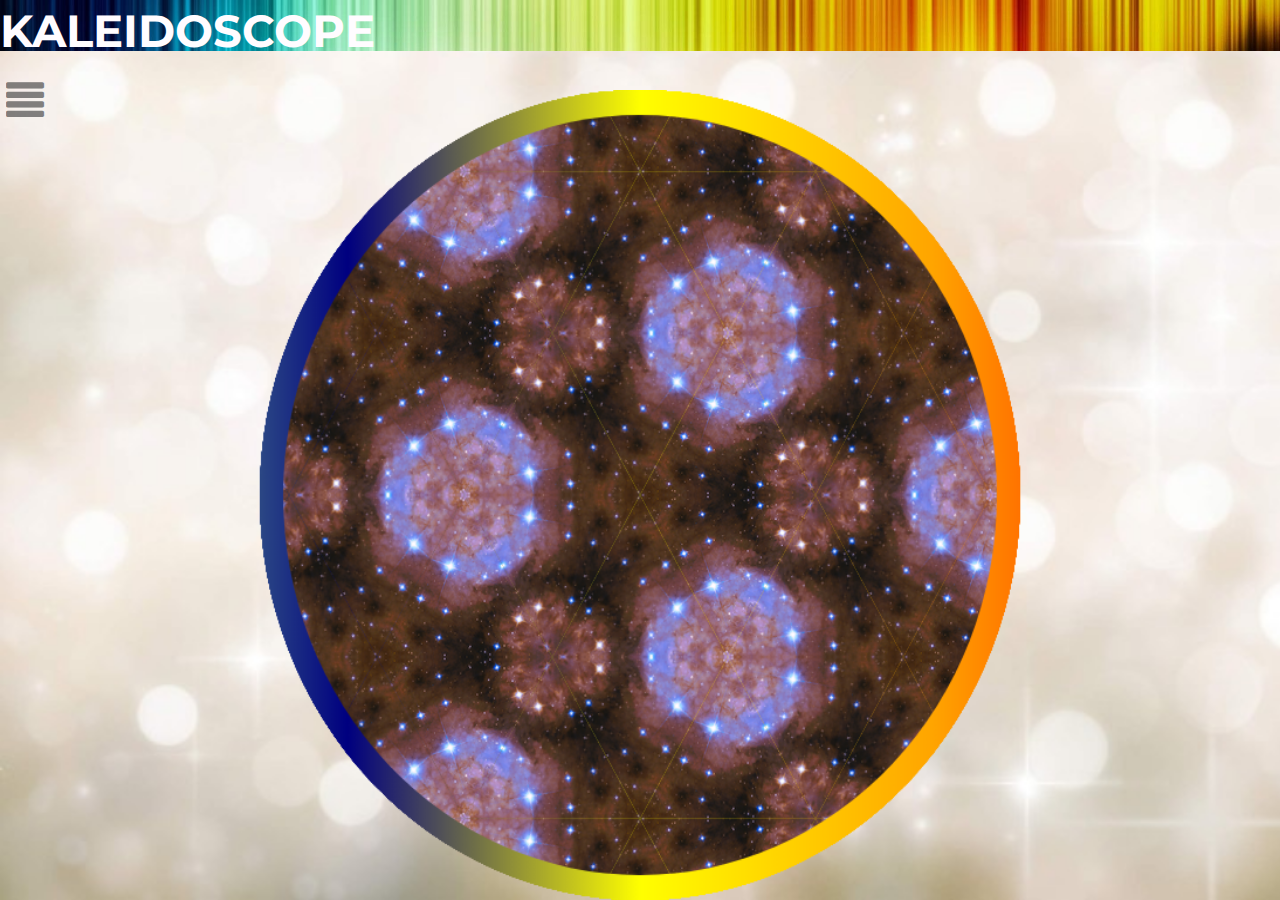
<file: index.html>
<html>
<head>
    <link type="text/css" rel="stylesheet" href="../css/buttons.css"/>
    <link type="text/css" rel="stylesheet" href="../css/home.css"/>
    <link type="text/css" rel="stylesheet" href="../css/sidebar.css"/>
    <link rel="stylesheet" href="http://maxcdn.bootstrapcdn.com/bootstrap/3.3.6/css/bootstrap.min.css">
    <link href='https://fonts.googleapis.com/css?family=Montserrat' rel='stylesheet' type='text/css'>
    <script type="text/javascript" src="https://code.jquery.com/jquery-1.10.2.min.js"></script>
    <script type="text/javascript" src="https://hammerjs.github.io/dist/hammer.js"></script>
    <script src="../js/Kaleidoscope.js"></script>
    <script src="../js/Home.js"></script>
    <title> DOGAQITA </title>
</head>
<body>

<!-- title --->
<div class="header" id="header"> KALEIDOSCOPE </div>

<!--Sidebar-->
<div id="sidebar" class="sidebar">
    <a href="#" class="closebtn"> <span class="glyphicon glyphicon-remove"></span></a>
    <div class="partyBtn" id ="fullScreen" title="Enter Full Screen!">PARTY MODE</div>
    <div class="partyBtn" id="onOrOff">OFF</div>

    <!-- Toggle Button for Party Mode -->
    <div class="switch">
        <input id="partyToggle" class="partyToggle" type="checkbox">
        <label for="partyToggle"></label>
    </div>

    <p class="moreDescription">
        <br>Switch Music Playlist: </p>
    <a href="#" class = playlists id = "playlist1"> Party </a>
    <a href="#" class = playlists id = "playlist2"> Chill </a>
    <a href="#" class = playlists id = "playlist3"> Romance </a>

    <!--Soundcloud-->
    <iframe class = "soundcloud" id="soundcloud" width="100%" height="18%" scrolling="no" frameborder="no"
            src="https://w.soundcloud.com/player/?url=https%3A//api.soundcloud.com/playlists/105343074&amp;
auto_play=false&amp;hide_related=false&amp;show_comments=false&amp;show_user=false&amp;show_reposts=false&amp;visual=false"></iframe>

</div>

<!--Interaction Button-->
<button type="button" class="interactionBtn" id = "interactionBtn">
    <span class="glyphicon glyphicon-align-justify"> </span>
</button>


<!-- Autoplay Kaleido Button -->
<button class="autoplayKaleidoBtn" id="autoplayKaleidoBtn" title="Autoplay">
    <i class="glyphicon glyphicon-play"></i>
    <p class="text">Autoplay</p>
</button>

<!-- Shuffle Button -->
<button type = "button" class="switchbtn" id="switchBtn" title="Switch Pictures">
    <span class="glyphicon glyphicon-random"></span>
    <p class="text">Switch Image</p>
</button>

<!--  Zoom In Button -->
<button type="button" class="ZoomInBtn" id="ZoomInBtn" title="Zoom In">
    <span class="glyphicon glyphicon-zoom-in"></span>
    <p class="text">Zoom In</p>
</button>

<!-- Zoom Out Button -->
<button type="button" class="ZoomOutBtn" id="ZoomOutBtn" title="Zoom Out">
    <span class="glyphicon glyphicon-zoom-out"></span>
    <p class="text">Zoom Out</p>
</button>

<!--Close Full Screen Button -->
<button type="button" class="closeFullscreen" id="closeFullscreen" title="Exit Full Screen">
    <span class="glyphicon glyphicon-remove"></span>
</button>

<!--Download Button-->
<a href="#" type ="button" class="downloadBtn" id="downloadBtn" title="Download">
    <span class="glyphicon glyphicon-download-alt"></span>
    <p class="text">Download</p>
</a>

<!--Upload Button-->
<input type="file" name="MultiUpload" id="MultiUpload" class="MultiUpload" multiple=""/>
<label for="MultiUpload">
    <span class="glyphicon glyphicon-duplicate" title="Upload Picture"> </span>
    <p class="text" id = "text">Upload Image</p>
</label>

<!--  Switch Array Button -->
<button type="button" class="switchArrayBtn" id="switchArrayBtn" title="Switch Album">
    <span class="glyphicon glyphicon-transfer"></span>
    <p class="switchText" id = "switchText">No Album Yet</p>
</button>

<!--Kaleidoscope Canvas-->
<canvas id="kaleidoscope" class="kaleidoscope" width="0" height="0"></canvas>

</body>
</html>
</file>
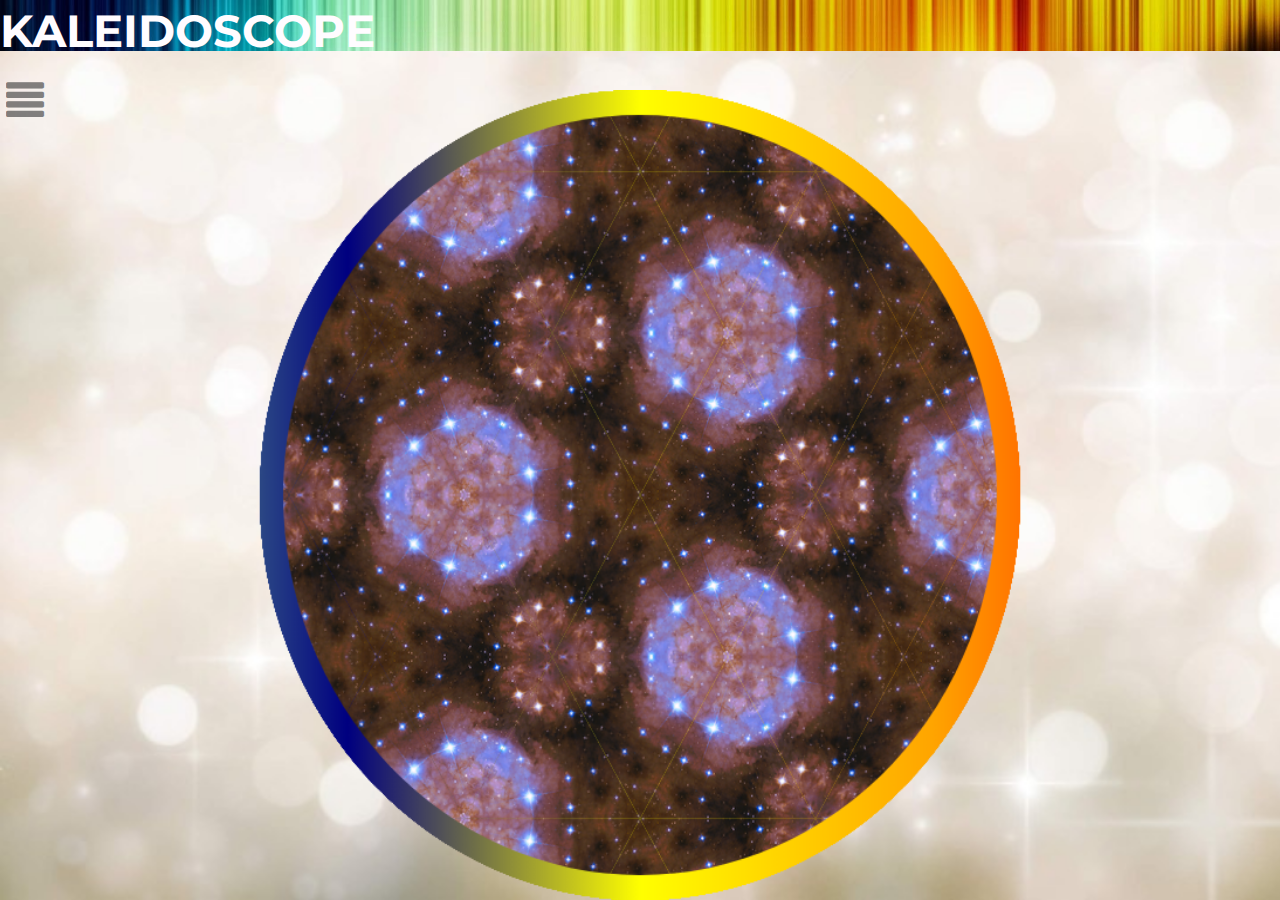
<file: html/index.html>
<html>
<head>
    <link type="text/css" rel="stylesheet" href="https://deexpabada.github.io/kaleidoscope//css/buttons.css"/>
    <link type="text/css" rel="stylesheet" href="https://deexpabada.github.io/kaleidoscope//css/home.css"/>
    <link type="text/css" rel="stylesheet" href="https://deexpabada.github.io/kaleidoscope//css/sidebar.css"/>
    <link rel="stylesheet" href="http://maxcdn.bootstrapcdn.com/bootstrap/3.3.6/css/bootstrap.min.css">
    <link href='https://fonts.googleapis.com/css?family=Montserrat' rel='stylesheet' type='text/css'>
    <script type="text/javascript" src="https://code.jquery.com/jquery-1.10.2.min.js"></script>
    <script type="text/javascript" src="https://hammerjs.github.io/dist/hammer.js"></script>
    <script src="https://deexpabada.github.io/kaleidoscope//js/Kaleidoscope.js"></script>
    <script src="https://deexpabada.github.io/kaleidoscope//js/Home.js"></script>
    <title> DOGAQITA </title>
</head>
<body>

<!-- title --->
<div class="header" id="header"> KALEIDOSCOPE </div>

<!--Sidebar-->
<div id="sidebar" class="sidebar">
    <a href="#" class="closebtn"> <span class="glyphicon glyphicon-remove"></span></a>
    <div class="partyBtn" id ="fullScreen" title="Enter Full Screen!">PARTY MODE</div>
    <div class="partyBtn" id="onOrOff">OFF</div>

    <!-- Toggle Button for Party Mode -->
    <div class="switch">
        <input id="partyToggle" class="partyToggle" type="checkbox">
        <label for="partyToggle"></label>
    </div>

    <p class="moreDescription">
        <br>Switch Music Playlist: </p>
    <a href="#" class = playlists id = "playlist1"> Party </a>
    <a href="#" class = playlists id = "playlist2"> Chill </a>
    <a href="#" class = playlists id = "playlist3"> Romance </a>

    <!--Soundcloud-->
    <iframe class = "soundcloud" id="soundcloud" width="100%" height="18%" scrolling="no" frameborder="no"
            src="https://w.soundcloud.com/player/?url=https%3A//api.soundcloud.com/playlists/105343074&amp;
auto_play=false&amp;hide_related=false&amp;show_comments=false&amp;show_user=false&amp;show_reposts=false&amp;visual=false"></iframe>

</div>

<!--Interaction Button-->
<button type="button" class="interactionBtn" id = "interactionBtn">
    <span class="glyphicon glyphicon-align-justify"> </span>
</button>


<!-- Autoplay Kaleido Button -->
<button class="autoplayKaleidoBtn" id="autoplayKaleidoBtn" title="Autoplay">
    <i class="glyphicon glyphicon-play"></i>
    <p class="text">Autoplay</p>
</button>

<!-- Shuffle Button -->
<button type = "button" class="switchbtn" id="switchBtn" title="Switch Pictures">
    <span class="glyphicon glyphicon-random"></span>
    <p class="text">Switch Image</p>
</button>

<!--  Zoom In Button -->
<button type="button" class="ZoomInBtn" id="ZoomInBtn" title="Zoom In">
    <span class="glyphicon glyphicon-zoom-in"></span>
    <p class="text">Zoom In</p>
</button>

<!-- Zoom Out Button -->
<button type="button" class="ZoomOutBtn" id="ZoomOutBtn" title="Zoom Out">
    <span class="glyphicon glyphicon-zoom-out"></span>
    <p class="text">Zoom Out</p>
</button>

<!--Close Full Screen Button -->
<button type="button" class="closeFullscreen" id="closeFullscreen" title="Exit Full Screen">
    <span class="glyphicon glyphicon-remove"></span>
</button>

<!--Download Button-->
<a href="#" type ="button" class="downloadBtn" id="downloadBtn" title="Download">
    <span class="glyphicon glyphicon-download-alt"></span>
    <p class="text">Download</p>
</a>

<!--Upload Button-->
<input type="file" name="MultiUpload" id="MultiUpload" class="MultiUpload" multiple=""/>
<label for="MultiUpload">
    <span class="glyphicon glyphicon-duplicate" title="Upload Picture"> </span>
    <p class="text" id = "text">Upload Image</p>
</label>

<!--  Switch Array Button -->
<button type="button" class="switchArrayBtn" id="switchArrayBtn" title="Switch Album">
    <span class="glyphicon glyphicon-transfer"></span>
    <p class="switchText" id = "switchText">No Album Yet</p>
</button>

<!--Kaleidoscope Canvas-->
<canvas id="kaleidoscope" class="kaleidoscope" width="0" height="0"></canvas>

</body>
</html>
</file>
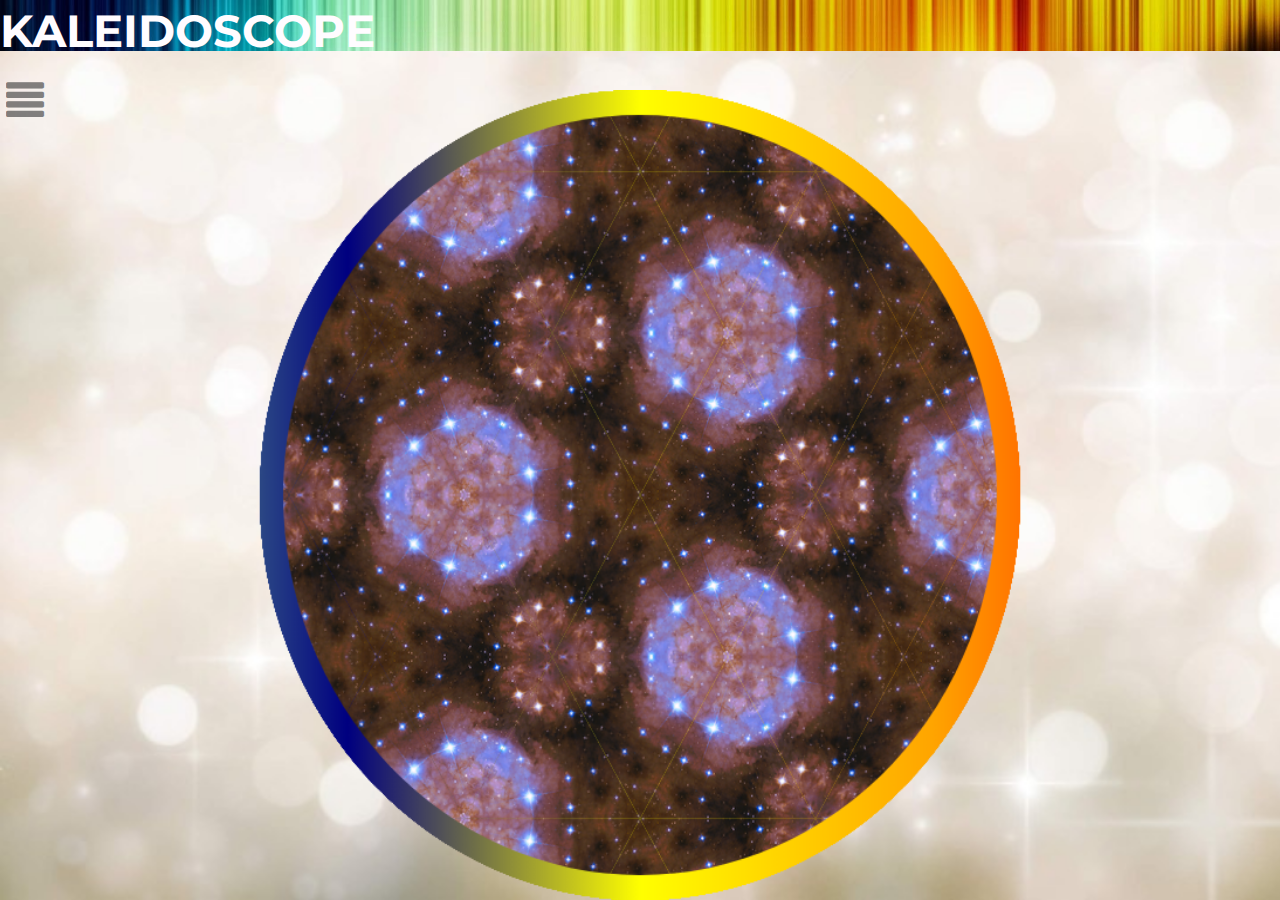
<file: html/home.html>
<html>
<head>
    <link type="text/css" rel="stylesheet" href="../css/buttons.css"/>
    <link type="text/css" rel="stylesheet" href="../css/home.css"/>
    <link type="text/css" rel="stylesheet" href="../css/sidebar.css"/>
    <link rel="stylesheet" href="http://maxcdn.bootstrapcdn.com/bootstrap/3.3.6/css/bootstrap.min.css">
    <link href='https://fonts.googleapis.com/css?family=Montserrat' rel='stylesheet' type='text/css'>
    <script type="text/javascript" src="https://code.jquery.com/jquery-1.10.2.min.js"></script>
    <script type="text/javascript" src="https://hammerjs.github.io/dist/hammer.js"></script>
    <script src="../js/Kaleidoscope.js"></script>
    <script src="../js/Home.js"></script>
    <title> DOGAQITA </title>
</head>
<body>

<!-- title --->
<div class="header" id="header"> KALEIDOSCOPE </div>

<!--Sidebar-->
<div id="sidebar" class="sidebar">
    <a href="#" class="closebtn"> <span class="glyphicon glyphicon-remove"></span></a>
    <div class="partyBtn" id ="fullScreen" title="Enter Full Screen!">PARTY MODE</div>
    <div class="partyBtn" id="onOrOff">OFF</div>

    <!-- Toggle Button for Party Mode -->
    <div class="switch">
        <input id="partyToggle" class="partyToggle" type="checkbox">
        <label for="partyToggle"></label>
    </div>

    <p class="moreDescription">
        <br>Switch Music Playlist: </p>
    <a href="#" class = playlists id = "playlist1"> Party </a>
    <a href="#" class = playlists id = "playlist2"> Chill </a>
    <a href="#" class = playlists id = "playlist3"> Romance </a>

    <!--Soundcloud-->
    <iframe class = "soundcloud" id="soundcloud" width="100%" height="18%" scrolling="no" frameborder="no"
            src="https://w.soundcloud.com/player/?url=https%3A//api.soundcloud.com/playlists/105343074&amp;
auto_play=false&amp;hide_related=false&amp;show_comments=false&amp;show_user=false&amp;show_reposts=false&amp;visual=false"></iframe>

</div>

<!--Interaction Button-->
<button type="button" class="interactionBtn" id = "interactionBtn">
    <span class="glyphicon glyphicon-align-justify"> </span>
</button>


<!-- Autoplay Kaleido Button -->
<button class="autoplayKaleidoBtn" id="autoplayKaleidoBtn" title="Autoplay">
    <i class="glyphicon glyphicon-play"></i>
    <p class="text">Autoplay</p>
</button>

<!-- Shuffle Button -->
<button type = "button" class="switchbtn" id="switchBtn" title="Switch Pictures">
    <span class="glyphicon glyphicon-random"></span>
    <p class="text">Switch Image</p>
</button>

<!--  Zoom In Button -->
<button type="button" class="ZoomInBtn" id="ZoomInBtn" title="Zoom In">
    <span class="glyphicon glyphicon-zoom-in"></span>
    <p class="text">Zoom In</p>
</button>

<!-- Zoom Out Button -->
<button type="button" class="ZoomOutBtn" id="ZoomOutBtn" title="Zoom Out">
    <span class="glyphicon glyphicon-zoom-out"></span>
    <p class="text">Zoom Out</p>
</button>

<!--Close Full Screen Button -->
<button type="button" class="closeFullscreen" id="closeFullscreen" title="Exit Full Screen">
    <span class="glyphicon glyphicon-remove"></span>
</button>

<!--Download Button-->
<a href="#" type ="button" class="downloadBtn" id="downloadBtn" title="Download">
    <span class="glyphicon glyphicon-download-alt"></span>
    <p class="text">Download</p>
</a>

<!--Upload Button-->
<input type="file" name="MultiUpload" id="MultiUpload" class="MultiUpload" multiple=""/>
<label for="MultiUpload">
    <span class="glyphicon glyphicon-duplicate" title="Upload Picture"> </span>
    <p class="text" id = "text">Upload Image</p>
</label>

<!--  Switch Array Button -->
<button type="button" class="switchArrayBtn" id="switchArrayBtn" title="Switch Album">
    <span class="glyphicon glyphicon-transfer"></span>
    <p class="switchText" id = "switchText">No Album Yet</p>
</button>

<!--Kaleidoscope Canvas-->
<canvas id="kaleidoscope" class="kaleidoscope" width="0" height="0"></canvas>

</body>
</html>
</file>
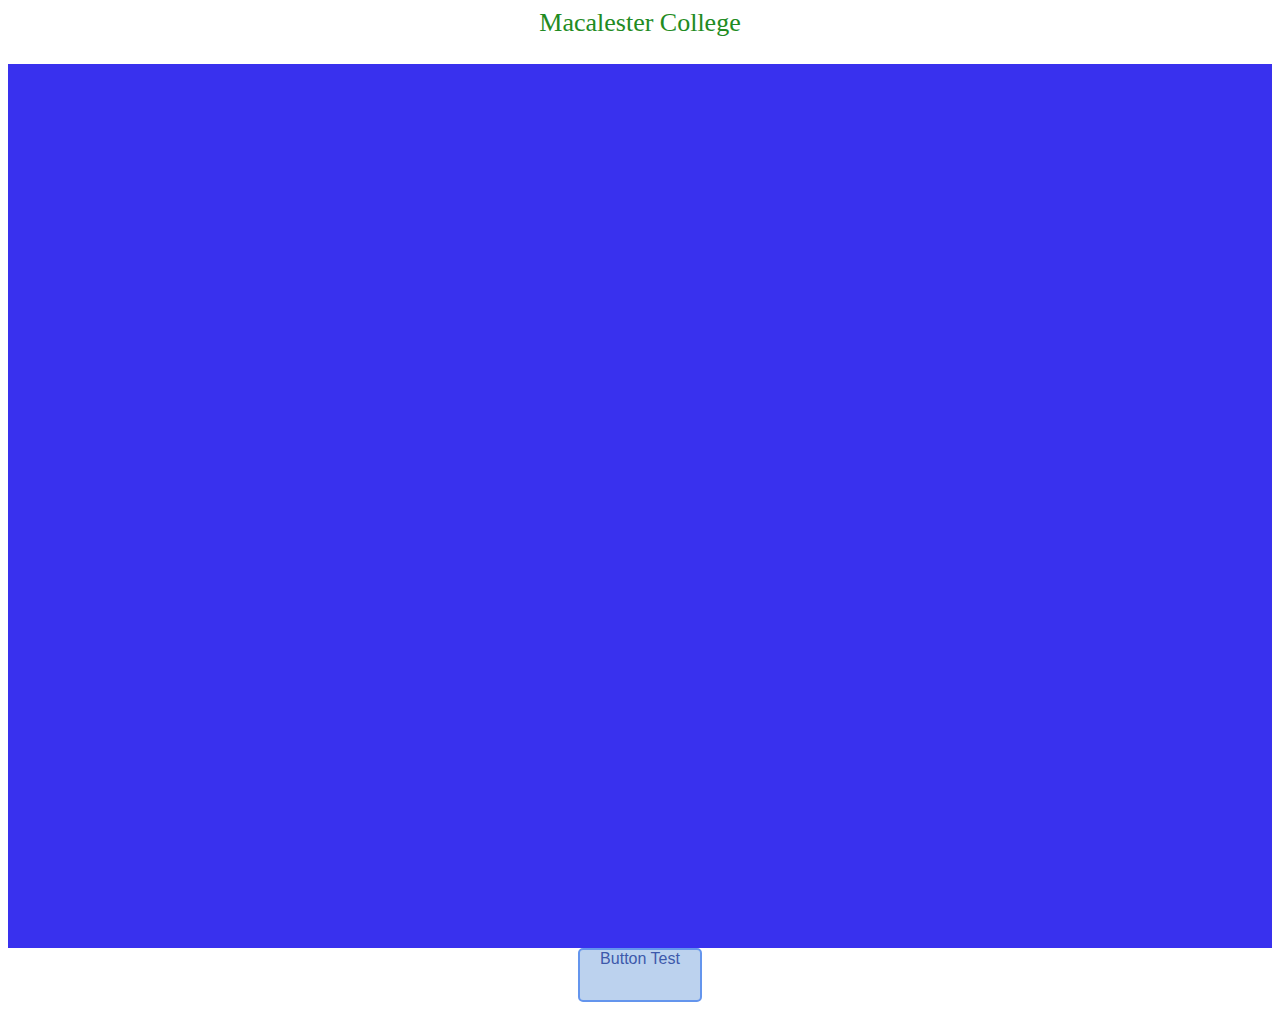
<file: html/LayoutPlay.html>
<html>
<head>
    <link type="text/css" rel="stylesheet" href="../css/LayoutPlay.css"/>
    <script type="text/javascript" src="//code.jquery.com/jquery-1.10.2.min.js"></script>
    <script src="../js/Home.js"></script>
</head>

<body>

<p>Macalester College</p>

<canvas id="myCanvas" width="2000" height="2000"></canvas>
<script>
    var canvas = document.getElementById('myCanvas');
    var context = canvas.getContext('2d');
    var imageObj = new Image();


    imageObj.onload = function() {
        context.drawImage(imageObj, 500, 500);
    };
    imageObj.src = 'http://www.ideachampions.com/weblogs/1834.kaleidoscope.jpg';
</script>

<div>
    <a href="https://www.macalester.edu/">Button Test</a>
</div>



</body>
</html>
</file>
<file: css/buttons.css>
/* Interaction Button */
.interactionBtn {
    position:absolute;
    border: none;
    padding:0.5% 0.5%;
    text-align: center;
    text-decoration: none;
    left:0;
    top: 8%;
    font-size:3vw;
    cursor:pointer;
    display: inline-block;
    z-index: 10;
    background-color: transparent;
    border-radius: 40%;
    opacity: .6;
    -webkit-animation: bounce .3s infinite alternate;
    -moz-animation: bounce .3s infinite alternate;
    animation: bounce .3s infinite alternate;
    animation-iteration-count: 60;
}
@-webkit-keyframes bounce {
    to { -webkit-transform: scale(1.2); }
}
@-moz-keyframes bounce {
    to { -moz-transform: scale(1.2); }
}
@keyframes bounce {
    to { transform: scale(1.2); }
}



/* Basic Button Formatting*/
.switchArrayBtn, .downloadBtn, .autoplayKaleidoBtn, .switchBtn, .ZoomInBtn, .ZoomOutBtn, .MultiUpload + label{
    position:absolute;
    padding:0.5% 1%;
    text-align: center;
    text-decoration: none;
    background-image: url("../images/mainBackground.jpg");
    background-color: #464646;
    margin: 1% 0.5%;
    right: 15%;
    font-size:3vw;
    cursor:pointer;
    display: inline-block;
    border-width: 0;
    z-index: 5000;
    opacity: .6;
    box-shadow: 0 2px #7c7c7c;
    border-radius: 40%;
    transition: 0.5s;
}

/*Basic Button Hover*/
.switchArrayBtn:hover, .downloadBtn:hover, .autoplayKaleidoBtn:hover, .switchBtn:hover, .ZoomInBtn:hover, .ZoomOutBtn:hover, .MultiUpload+label:hover, .interactionBtn:hover, #closeFullscreen:hover {
    color: #5edfc9;

}

/* Hide default Upload Button*/
.MultiUpload {
    width: 0.1px;
    height: 0.1px;
    opacity: 0;
    overflow: hidden;
    position: absolute;
    z-index: -1;
}

/*Zoom In Button */
.ZoomInBtn {
    bottom:68%;
}

/*Labels on buttons*/
.ZoomInBtn .text, .ZoomOutBtn .text, .switchBtn .text, .switchArrayBtn .switchText, .MultiUpload+label .text, .downloadBtn .text {
    position:absolute;
    right:-200%;
    top:40%;
    font-size: 1.5vw;
    font-weight: 100;
    visibility:hidden;
    text-decoration: none;

}

.switchArrayBtn .switchText {
    position:absolute;
    right:-200%;
    top:10%;
    font-size: 1.5vw;
    font-weight: 100;
    visibility:hidden;
    text-decoration: none;
}
.autoplayKaleidoBtn .text {
    position:absolute;
    bottom:-90%;
    left:-10%;
    font-size: 1.5vw;
    font-weight: 100;
    visibility:hidden;
    text-decoration: none;
}

/*Labels only visible on hover */
.ZoomInBtn:hover .text, .ZoomOutBtn:hover .text, .switchBtn:hover .text, .switchArrayBtn:hover .switchText, .MultiUpload+label:hover .text, .downloadBtn:hover .text, .autoplayKaleidoBtn:hover .text{
    visibility:visible;
}

/*Zoom Out Button */
.ZoomOutBtn {
    bottom:56%;
}

/*Shuffle Button */
.switchBtn {
    bottom:44%;
}

/*Upload Button*/
.MultiUpload + label {
    Bottom:32%;
}

/* Switch Array Button */
.switchArrayBtn {
    bottom:20%;
}

/*Download Button */
.downloadBtn {
    bottom: 8%;
    color: #464646;
    opacity:0.6;
}

/*Auto-Play Kaleido Button */
.autoplayKaleidoBtn {
    right:22%;
    bottom:8%;
}
</file>
<file: css/home.css>
body {
    margin:0;
    background-size: cover;
    background-image: url("../images/mainBackground.jpg");
    overflow: hidden;
}

.header {
    position: absolute;
    margin:0;
    width: 100%;
    padding:0;
    overflow: visible;
    background-color: #5edfc9;
    background-image: url("../images/518084-background-hd.jpg");
    background-size: cover;
    height:4vw;
    font-family: 'Montserrat', sans-serif;
    font-weight: bold;
    font-size: 3.5vw;
    color: #fffcff;
    text-align: left;
    display: block;
}

.kaleidoscope {
    position:absolute;
    top: 0;
    right:0;
    bottom: 0;
    left: 0;
    cursor: pointer;
    margin:auto;
    padding:0;
    display: block;
}

.soundcloud {
    position: absolute;
    bottom:0;
    left:0;
}


.partyBtn {
    position: static;
    font-family: 'Montserrat', sans-serif;
    font-weight: bold;
    font-size:4.5vw;
    color: #ccffff;
    text-align: center;
    padding:0.2%;
    margin: 0.2%;
    cursor: pointer;
    -webkit-animation: bounce 0s infinite alternate;
    -moz-animation: bounce 0s infinite alternate;
    animation: bounce 0s infinite alternate;
    animation-iteration-count: infinite;
}

@-webkit-keyframes bounce {
    to { -webkit-transform: scale(1.2); }
}
@-moz-keyframes bounce {
    to { -moz-transform: scale(1.2); }
}
@keyframes bounce {
    to { transform: scale(1.2); }
}


/*Scaling */
@media screen and (max-width: 1000px) and (max-height: 300px) {
    .downloadBtn, .imageUpload+label, .autoplayKaleidoBtn, .ZoomOutBtn, .ZoomInBtn, .switchBtn, .MultiUpload+label, .switchArrayBtn {
        display: none;
    }
    .soundcloud {
        height: 10%;
    }
}

@media screen and (max-width: 600px) {
    .ZoomInBtn .text, .ZoomOutBtn .text, .switchBtn .text, .switchArrayBtn .text, .MultiUpload+label .text {
        display: none;
    }
    .downloadBtn, .MultiUpload+label, .autoplayKaleidoBtn, .ZoomOutBtn, .ZoomInBtn, .switchBtn,.switchArrayBtn {
        right:0;
    }
}
</file>
<file: css/sidebar.css>
/* The side navigation menu */
.sidebar {
    height: 100%;
    width: 0; /* 0 width - change this with JavaScript */
    position: fixed;
    z-index: 100;
    top: 0;
    left: 0;
    background-image: url("../images/Stage-Light-Design-ppt-Backgrounds.jpg");
    overflow-x: hidden; /* Disable horizontal scroll */
    padding-top: 4vw;
    transition: 0.5s; /* 0.5 second transition effect to slide in the sidenav */
}

/* The navigation menu links */
.playlists, .closebtn {
    padding: 2% 2% 2% 4%;
    text-decoration: none;
    font-size: 2vw;
    font-family: 'Montserrat', sans-serif;
    color: #ccffff;
    display: block;
    position:absolute;
}

#playlist1 {
    top: 52%;
}

#playlist2 {
    top: 60%;
}

#playlist3 {
    top: 68%;
}

/* When you mouse over the navigation links, change their color */
.sidebar a:hover, .offcanvas a:focus{
    color: #f1f1f1;
}


/* Position and style the close button in sidebar */
.closebtn {
    top: 0;
    right: 2%;
    font-size: 3vw !important;
    margin-left: 2%;
    margin-bottom: 3%;
}


#onOrOff{
    position:absolute;
    top: 36%;
    right: 8%;
    font-size:3vw;
}
.moreDescription{
    position: absolute;
    top:42%;
    font-family: 'Montserrat', sans-serif;
    font-weight: normal;
    font-size:1.7vw;
    color:white;
    text-align:left;
    padding: 0.2%;
    margin: 0.2%;
    display:inline-block;
}
/* -------------------------------------------------------------------------------------------------------*/
/*Party Toggle Button*/
.partyToggle {
    position: absolute;
    margin-left: -9999px;
    visibility: hidden;
}
.partyToggle + label {
    display: inline-block;
    position: absolute;
    padding:1%;
    margin:1%;
    cursor: pointer;
    outline: none;
    user-select: none;
    left:15%;
    top:36%;
}

input.partyToggle + label {
    padding: 2px;
    width:90px;
    height: 45px;
    background-color: #dddddd;
    border-radius: 45px;
}
input.partyToggle+ label:before,
input.partyToggle + label:after {
    display: block;
    position: absolute;
    top: 1px;
    left: 1px;
    bottom: 1px;
    content: "";
}
input.partyToggle + label:before {
    right: 1px;
    background-color: #f1f1f1;
    border-radius: 45px;
    transition: background 0.4s;
}
input.partyToggle + label:after {
    width: 43.6px;
    background-color: #fff;
    border-radius: 100%;
    box-shadow: 0 2px 5px rgba(0, 0, 0, 0.3);
    transition: margin 0.4s;
}
input.partyToggle:checked + label:before {
    background-color: #5edfc9;
}
input.partyToggle:checked + label:after {
    margin-left: 45px;
}

/*Close Button in Full Screen*/
#closeFullscreen{
    position:absolute;
    text-align: center;
    text-decoration: none;
    right: 0;
    top:2%;
    font-size:2.5vw;
    cursor:pointer;
    display: inline-block;
    border-width: 0;
    border-radius: 40%;
    z-index: 50000;
    opacity: 0.6;
    color: #464646;
}
</file>
<file: css/LayoutPlay.css>
p {
    text-align: center;
    font-family: Garamond, serif;
    font-size: 26px;
    color: forestgreen;
}

canvas {
    margin: 0 auto;
    width: 100%;
    height: 100%;
    background-color: #3931ee;
}
div {
    border-radius: 5px;
    border: 2px solid #6495ED;
    background-color: #BCD2EE;
    height: 50px;
    width: 120px;
    margin: auto;
    text-align: center;
}
a {
    text-decoration: none;
    color: #3D59AB;
    font-family: Verdana, sans-serif;
}
</file>
